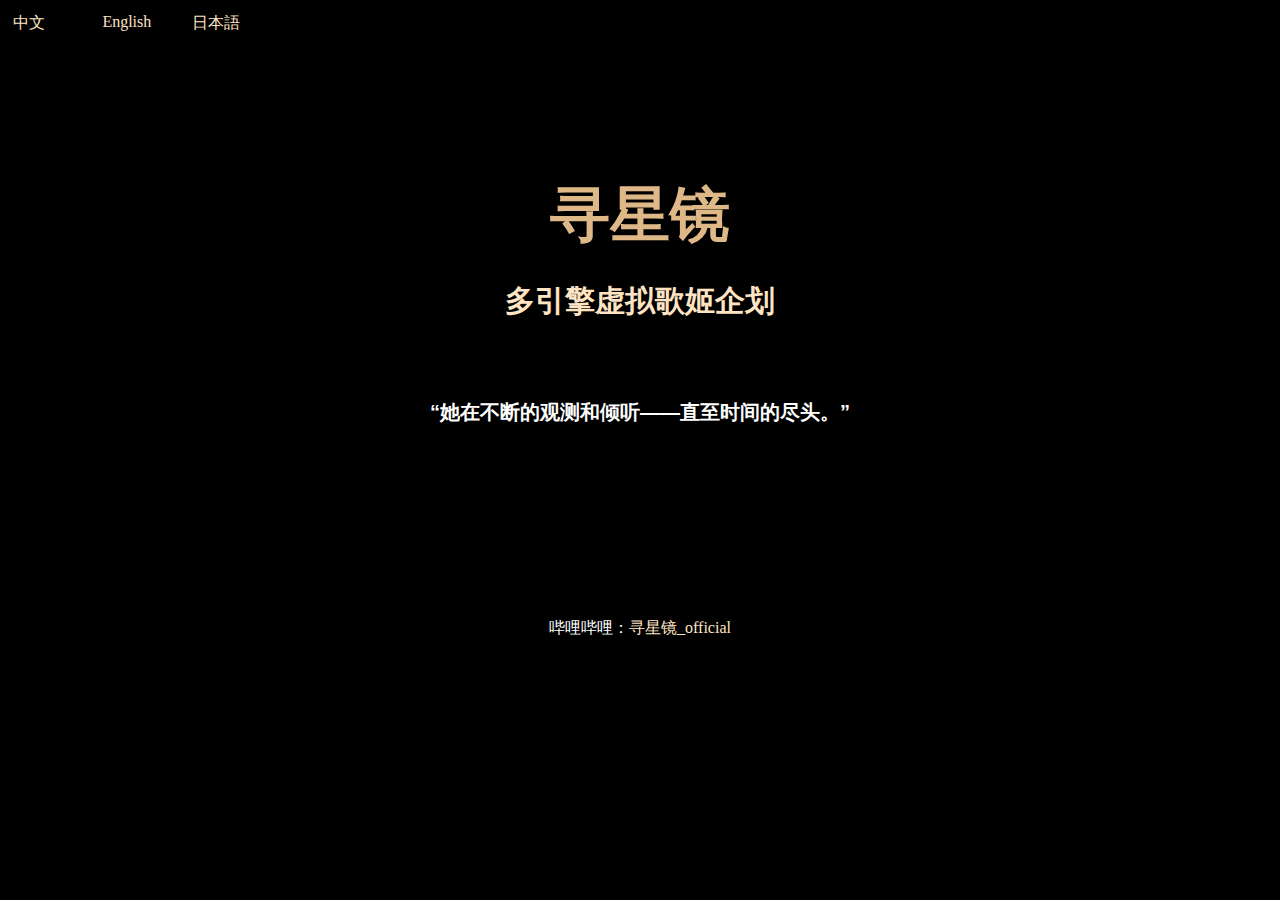
<file: index.html>
<!DOCTYPE html>
<html>
	<head>
		<meta charset="utf-8" />
		<title>寻星镜_Finderscope</title>
		
		<!-- css部分 -->
		<link rel="stylesheet" href="css/style.css">
	</head>
	<body>
		<div class="Translation">
			<ul>
				<li><a href="index.html">中文</a></li>
				<li><a href="en.html">English</a></li>
				<li><a href="jpn.html">日本語</a></li>
			</ul>
		</div>
		<div class="banner">
			<h1>寻星镜</h2>
			<h3>多引擎虚拟歌姬企划</h3>
			<h5>“她在不断的观测和倾听——直至时间的尽头。”</h5>
		</div>
		<div class="footer">
			<p>哔哩哔哩：<a href="https://b23.tv/RTDGhTz">寻星镜_official</a></p>
		</div>
	</body>
</html>
</file>
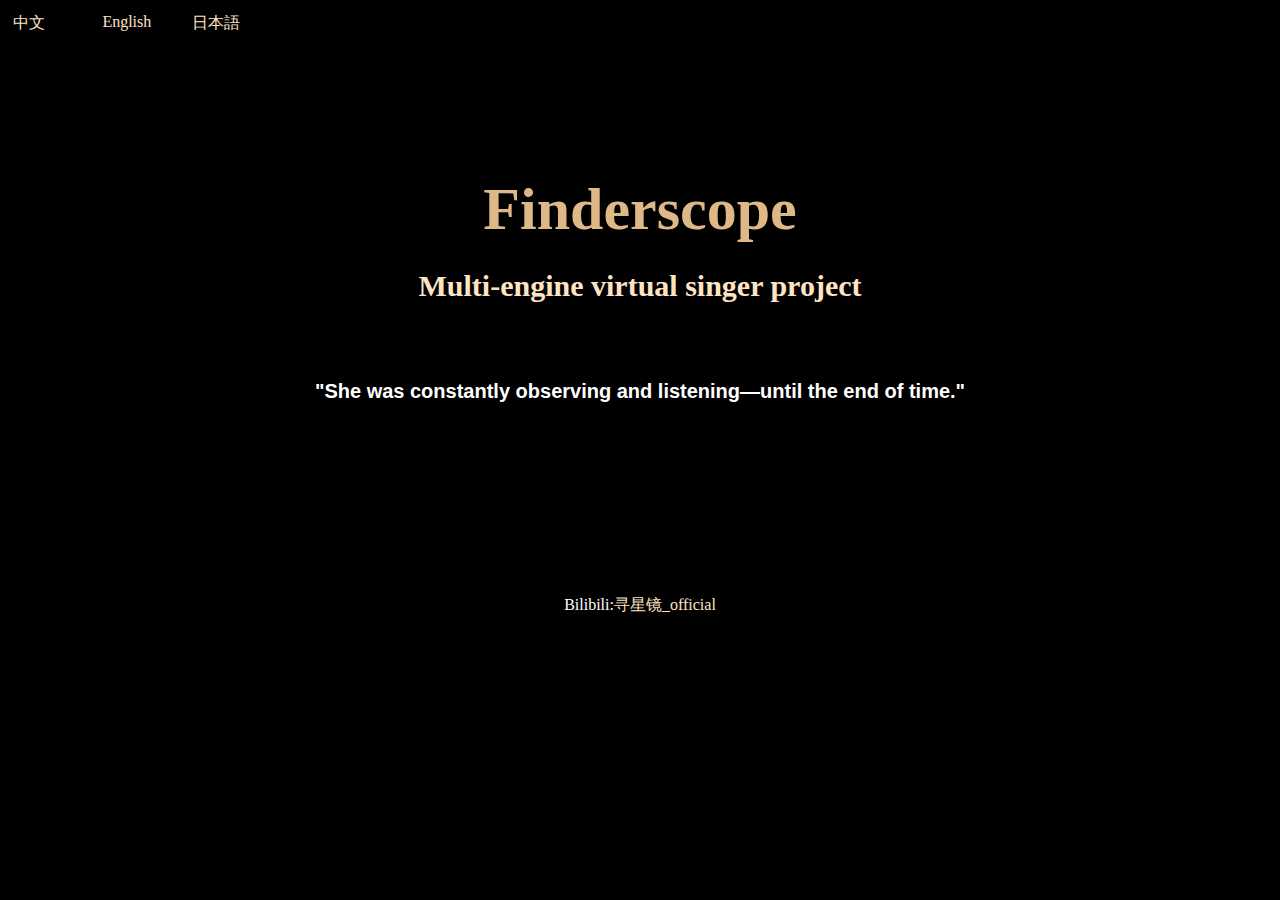
<file: en.html>
<!DOCTYPE html>
<html>
	<head>
		<meta charset="utf-8" />
		<title>寻星镜_Finderscope</title>
		
		<!-- css部分 -->
		<link rel="stylesheet" href="css/style.css">
	</head>
	<body>
		<div class="Translation">
			<ul>
				<li><a href="index.html">中文</a></li>
				<li><a href="en.html">English</a></li>
				<li><a href="jpn.html">日本語</a></li>
			</ul>
		</div>
		<div class="banner">
			<h1>Finderscope</h2>
			<h3>Multi-engine virtual singer project</h3>
			<h5>"She was constantly observing and listening—until the end of time."</h5>
		</div>
		<div class="footer">
			<p>Bilibili:<a href="https://b23.tv/RTDGhTz">寻星镜_official</a></p>
		</div>
	</body>
</html>
</file>
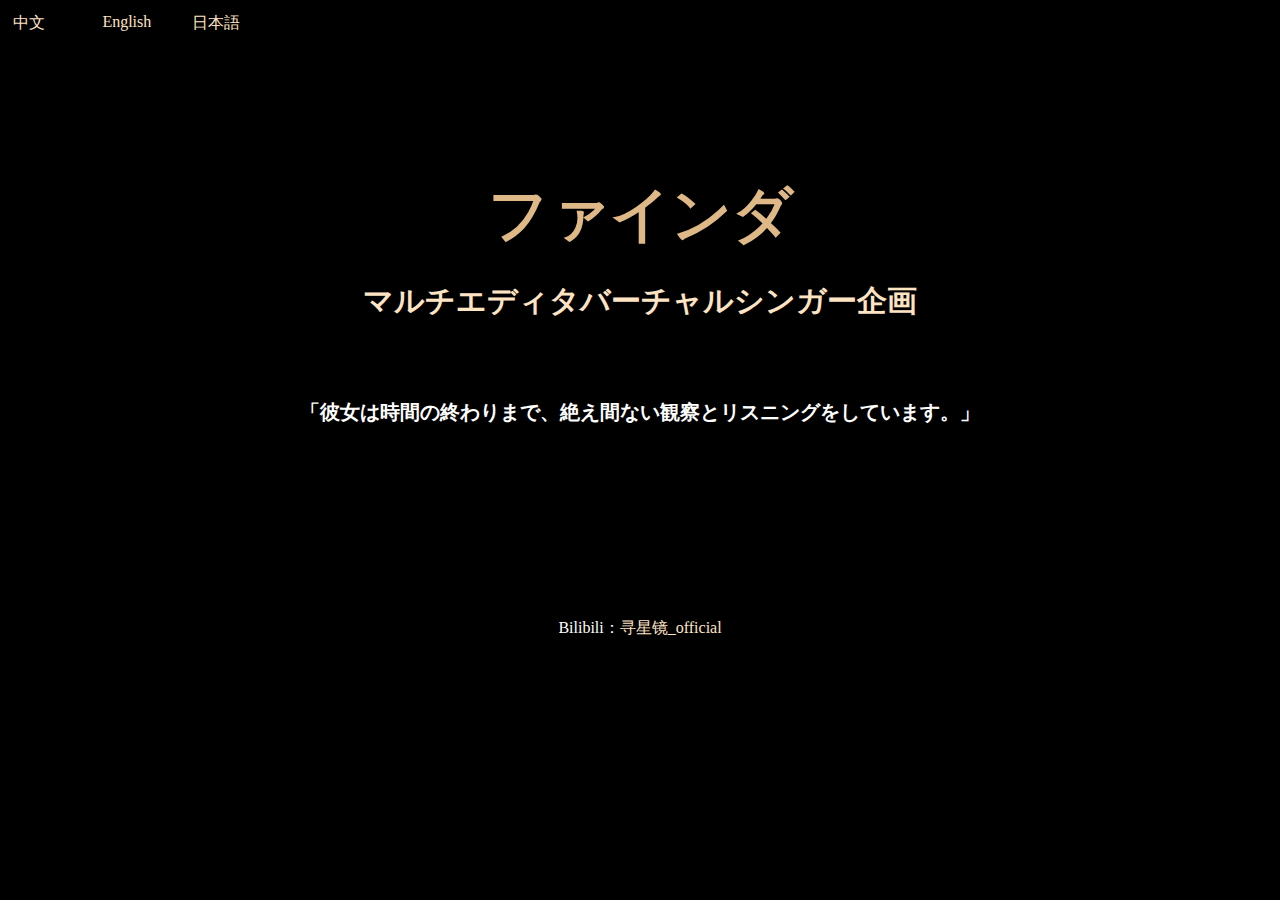
<file: jpn.html>
<!DOCTYPE html>
<html>
	<head>
		<meta charset="utf-8" />
		<title>寻星镜_Finderscope</title>
		<!-- css部分 -->
		<link rel="stylesheet" href="css/style.css">
	</head>
	<body>
		<div class="Translation">
			<ul>
				<li><a href="index.html">中文</a></li>
				<li><a href="en.html">English</a></li>
				<li><a href="jpn.html">日本語</a></li>
			</ul>
		</div>
		<div class="banner">
			<h1>ファインダ</h2>
			<h3>マルチエディタバーチャルシンガー企画</h3>
			<h5>「彼女は時間の終わりまで、絶え間ない観察とリスニングをしています。」</h5>
		</div>
		<div class="footer">
			<p>Bilibili：<a href="https://b23.tv/RTDGhTz">寻星镜_official</a></p>
		</div>
	</body>
</html>
</file>
<file: css/style.css>
*{
	padding: 0;
	margin: 0;
	overflow: hidden;
}
html{
	background-color: black;
}
body{
	
}
.Translation ul li{
	float: left;
	list-style: none ;
	width: 5%;
	margin: 1%;
	
}
a{
	color: bisque;
	text-decoration: none;
}a:hover{
	color: #fff;
}
.banner{
	text-align: center;
}
.banner h1{
	color: burlywood;
	font-size: 60px;
	margin-top: 10%;
}
.banner h3{
	color: bisque;
	font-size: 30px;
	margin-top: 2%;
}
.banner h5{
	color: #fff;
	font-size: 20px;
	font-family: "Gill Sans", sans-serif;
	margin-top: 6%;
}
.footer{
	text-align: center;
	margin-top: 15%;
}
.footer p{
	color: #fff;
}
</file>
